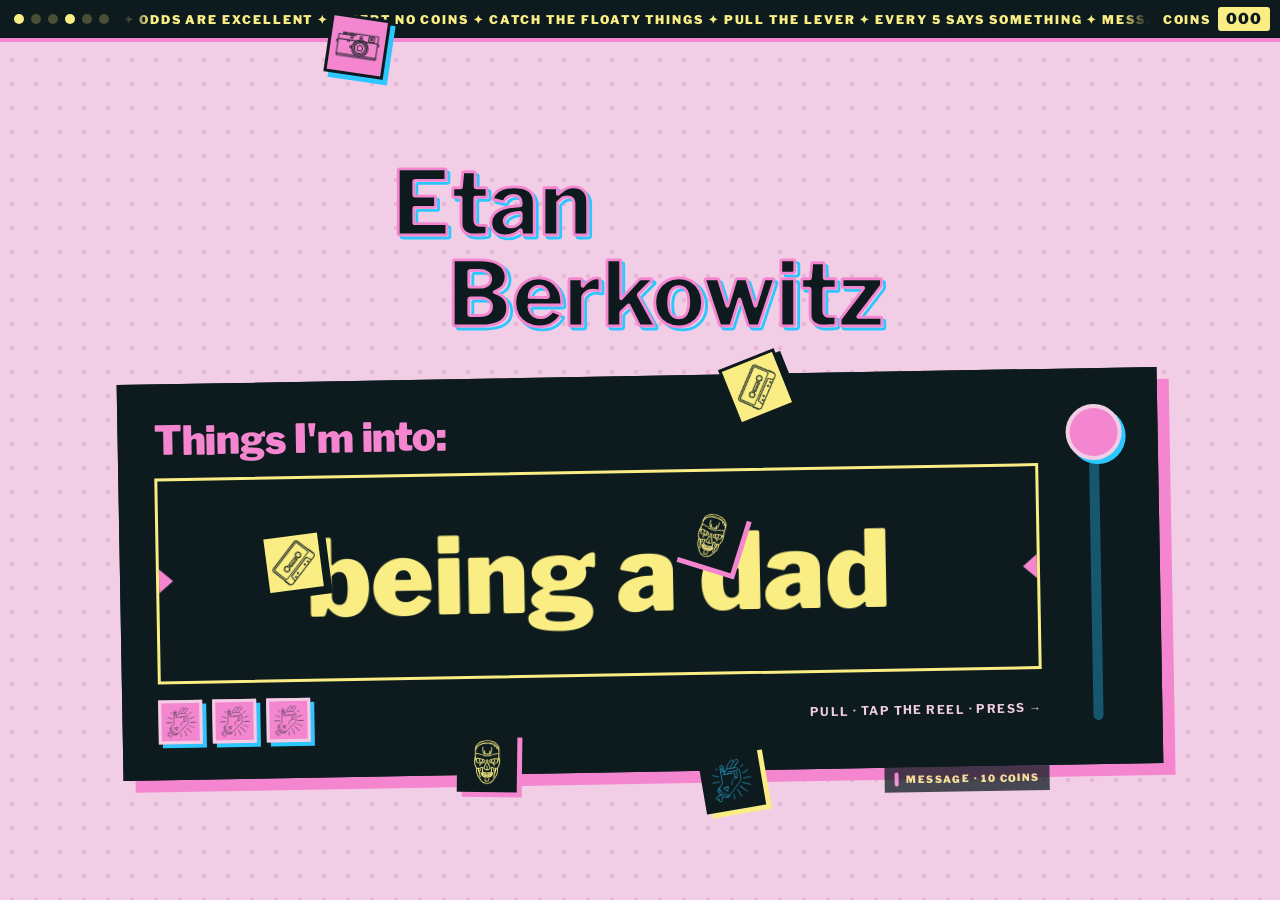
<file: index.html>
<!DOCTYPE html>
<html lang="en">
<head>
<meta charset="utf-8">
<meta name="viewport" content="width=device-width, initial-scale=1">
<title>Etan Berkowitz</title>
<meta name="description" content="Etan Berkowitz. Catch the floaty things, pull the lever, find out what I'm into.">
<meta name="theme-color" content="#0D1B1E">
<link rel="canonical" href="https://allberknobite.com/">
<!-- icons: .ico for old browsers and crawlers, SVG for everything modern, PNG for iPhone home screens -->
<link rel="icon" href="favicon.ico" sizes="32x32">
<link rel="icon" href="favicon.svg" type="image/svg+xml">
<link rel="apple-touch-icon" href="apple-touch-icon.png">
<!-- link previews (Slack, iMessage, X, LinkedIn, etc.). og:image has to be an absolute URL. -->
<meta property="og:title" content="Etan Berkowitz">
<meta property="og:description" content="Catch the floaty things, pull the lever, find out what I'm into.">
<meta property="og:type" content="website">
<meta property="og:url" content="https://allberknobite.com/">
<meta property="og:image" content="https://allberknobite.com/og.png">
<meta property="og:image:width" content="1200">
<meta property="og:image:height" content="630">
<meta property="og:image:alt" content="Etan Berkowitz, allberknobite.com">
<meta name="twitter:card" content="summary_large_image">
<link rel="preconnect" href="https://fonts.googleapis.com">
<link rel="preconnect" href="https://fonts.gstatic.com" crossorigin>
<link rel="stylesheet" href="https://fonts.googleapis.com/css2?family=Libre+Franklin:ital,wght@0,400..900;1,400..900&display=swap">
<link rel="stylesheet" href="style.css">
<script type="module" src="main.js"></script>
</head>
<body>
<main id="root">
  <header class="bar">
    <div id="bulbs" class="bulbs" aria-hidden="true">
      <span></span><span></span><span></span><span></span><span></span><span></span>
    </div>
    <div class="ticker" aria-hidden="true">
      <div id="tick" class="ticker-track">
        <span>✦ odds are excellent ✦ insert no coins ✦ catch the floaty things ✦ pull the lever ✦ every 5 says something ✦ messages cost 10 coins</span>
        <span>✦ odds are excellent ✦ insert no coins ✦ catch the floaty things ✦ pull the lever ✦ every 5 says something ✦ messages cost 10 coins</span>
      </div>
    </div>
    <div class="coins">
      <span aria-hidden="true">coins</span>
      <span id="coin" class="coin-box">
        <span id="coin-num" aria-hidden="true">000</span>
        <span id="coin-sr" class="sr-only">0 coins</span>
      </span>
    </div>
  </header>

  <div class="stage">
    <div class="stack">
      <!-- the real heading is plain text; the drawn name below is decoration (its SVG text would read as "EEEttt..." to search engines) -->
      <h1 class="sr-only">Etan Berkowitz</h1>
      <div class="name">
        <button id="name-btn" class="name-btn" type="button" aria-label="Replay the drawing of my name">
          <span id="name-host" class="name-host"></span>
        </button>
      </div>

      <section id="cab" class="cabinet">
        <div class="cab-main">
          <p class="into">Things I'm into:</p>
          <button id="reel-btn" class="reel" type="button">
            <span id="reel-win" class="reel-win" aria-hidden="true"></span>
            <span class="arrow arrow-l" aria-hidden="true"></span>
            <span class="arrow arrow-r" aria-hidden="true"></span>
            <span id="reel-sr" class="sr-only">Spin for another thing.</span>
          </button>
          <div class="cab-foot">
            <div id="pay" class="payline" aria-hidden="true"></div>
            <p class="hint" aria-hidden="true"><span class="hint-mouse">pull · tap the reel · press →</span><span class="hint-touch">pull the lever · tap the reel</span></p>
          </div>
        </div>
        <div id="track" class="lever" aria-hidden="true">
          <div class="lever-rail"></div>
          <div id="knob" class="lever-knob"></div>
        </div>
        <!-- coin door: the (deliberately tiny) way to send a message -->
        <button id="slot" class="slot" type="button" aria-haspopup="dialog">
          <span class="slot-hole" aria-hidden="true"></span>
          <span aria-hidden="true">message · 10 coins</span>
          <span class="sr-only">Leave a message (costs 10 coins)</span>
        </button>
        <!-- folds down once you've caught 20 coins; feed it 20 to unlock the switch below -->
        <button id="unlock" class="slot unlock" type="button" hidden>
          <span class="slot-hole" aria-hidden="true"></span>
          <span aria-hidden="true">??? · 20 coins</span>
          <span class="sr-only">Unlock something (costs 20 coins)</span>
        </button>
        <!-- bought with 20 coins: flip to the old site, archived in old/ -->
        <a id="site-switch" class="switch" href="old/" hidden>
          <span aria-hidden="true">new</span>
          <span class="switch-track" aria-hidden="true"><span class="switch-knob"></span></span>
          <span aria-hidden="true">old</span>
          <span class="sr-only">Switch to my old site</span>
        </a>
      </section>
    </div>
  </div>

  <!-- Contact form: posts to Web3Forms, which forwards to Etan's inbox. The access key is public by design. -->
  <dialog id="msg" class="msg" aria-labelledby="msg-title">
    <div class="msg-in">
      <div class="msg-head">
        <h2 id="msg-title">Leave a message</h2>
        <button id="msg-close" class="msg-x" type="button" aria-label="Close">×</button>
      </div>

      <!-- shown when you can't afford it -->
      <div id="msg-broke" class="msg-pane" hidden>
        <p class="msg-copy">Messages cost <b>10 coins</b>. You have <b id="msg-have">0</b>.</p>
        <p class="msg-copy">Go catch the floaty things.</p>
        <div class="msg-foot">
          <span></span>
          <button id="msg-later" class="msg-send" type="button">Go catch some</button>
        </div>
      </div>

      <form id="msg-form" class="msg-pane" action="https://api.web3forms.com/submit" method="POST" hidden>
        <input type="hidden" name="access_key" value="7b1c0dff-2af0-44f3-903c-451a0bfb63b3">
        <input type="hidden" name="subject" value="New message from your website">
        <input type="hidden" name="from_name" value="Arcade Floor">
        <!-- honeypot: hidden from people, bots tick it, Web3Forms drops the submission -->
        <input type="checkbox" name="botcheck" tabindex="-1" autocomplete="off" style="display:none">
        <label><span>Name <small>(optional)</small></span>
          <input type="text" name="name" autocomplete="name" maxlength="100">
        </label>
        <label><span>Email <small>(optional, if you want a reply)</small></span>
          <input type="email" name="email" autocomplete="email" maxlength="200">
        </label>
        <label><span>Message</span>
          <textarea name="message" rows="5" maxlength="5000" required></textarea>
        </label>
        <div class="msg-foot">
          <p id="msg-status" class="msg-status" role="status"></p>
          <button class="msg-send" type="submit">Insert 10 coins &amp; send</button>
        </div>
      </form>
    </div>
  </dialog>

  <p id="live" class="sr-only" aria-live="polite"></p>
  <div id="floats" class="layer layer-floats" aria-hidden="true"></div>
  <div id="fx" class="layer layer-fx" aria-hidden="true"></div>
</main>
</body>
</html>
</file>
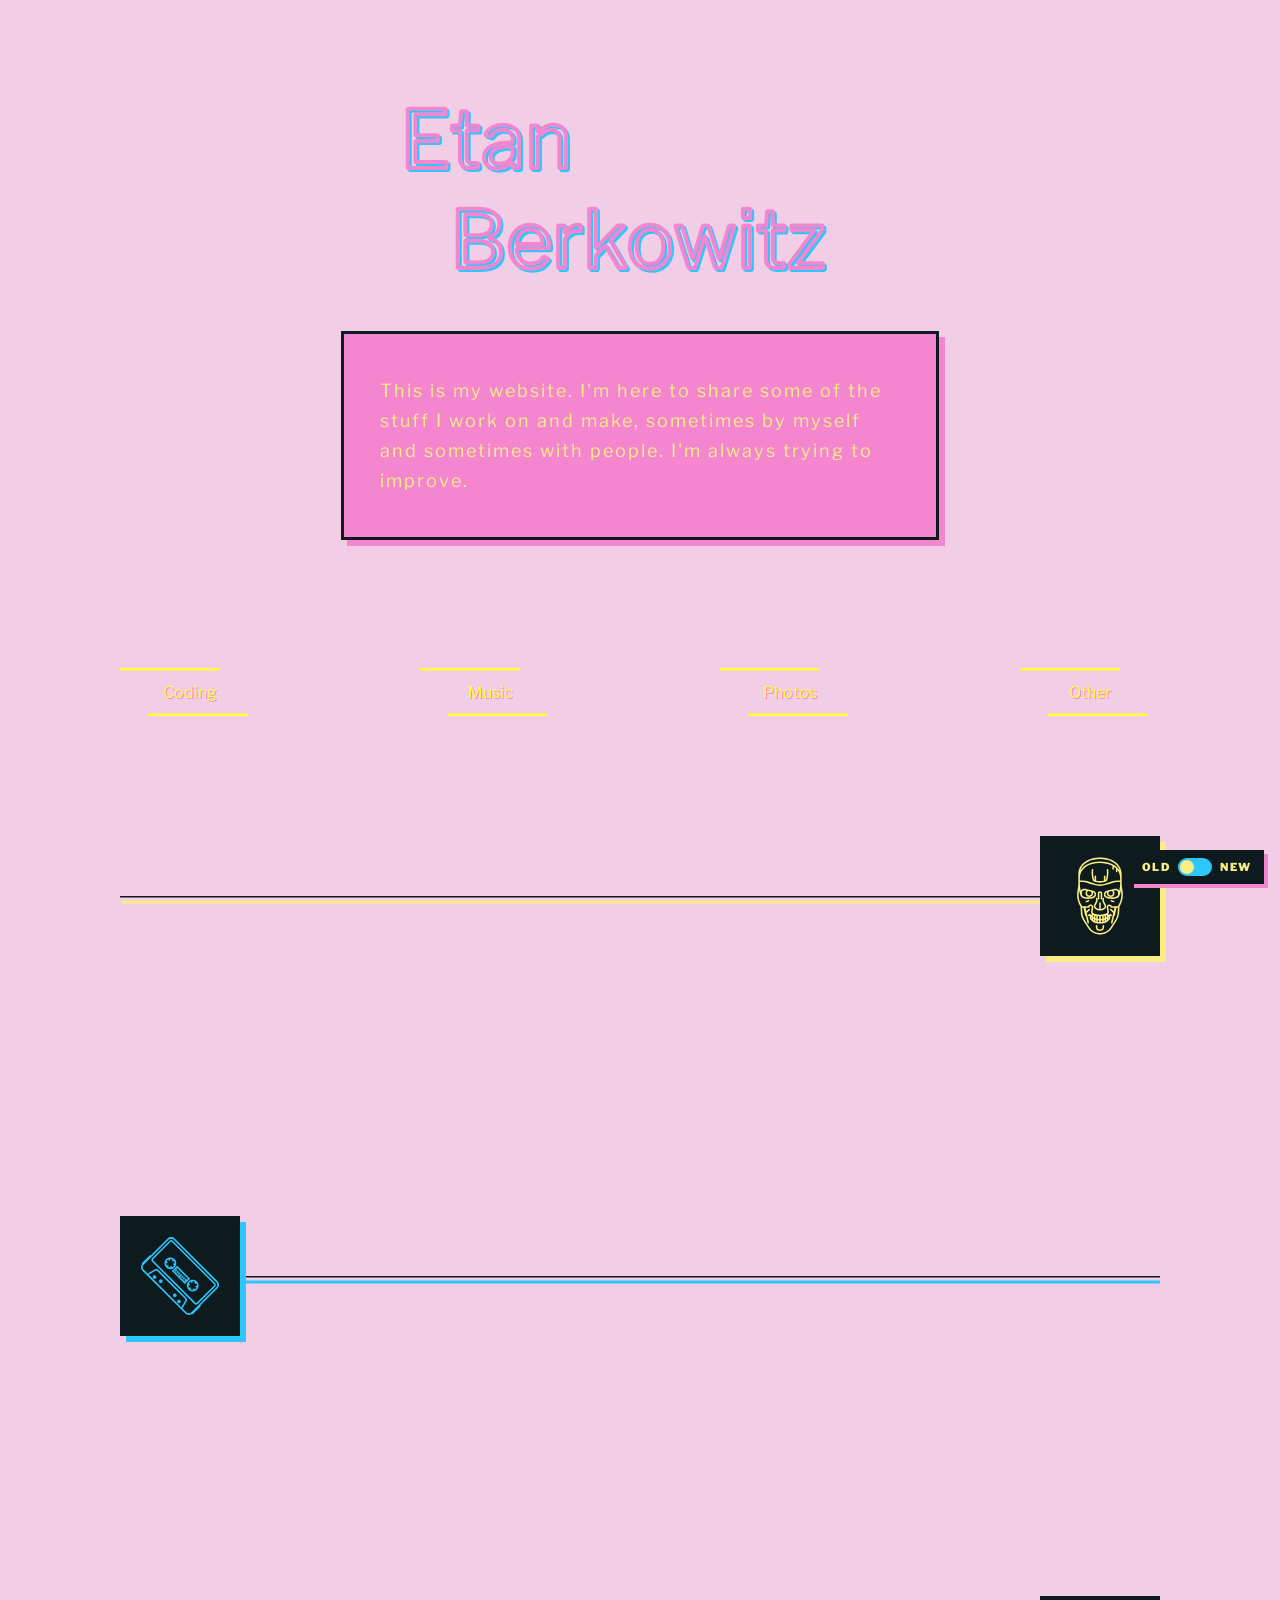
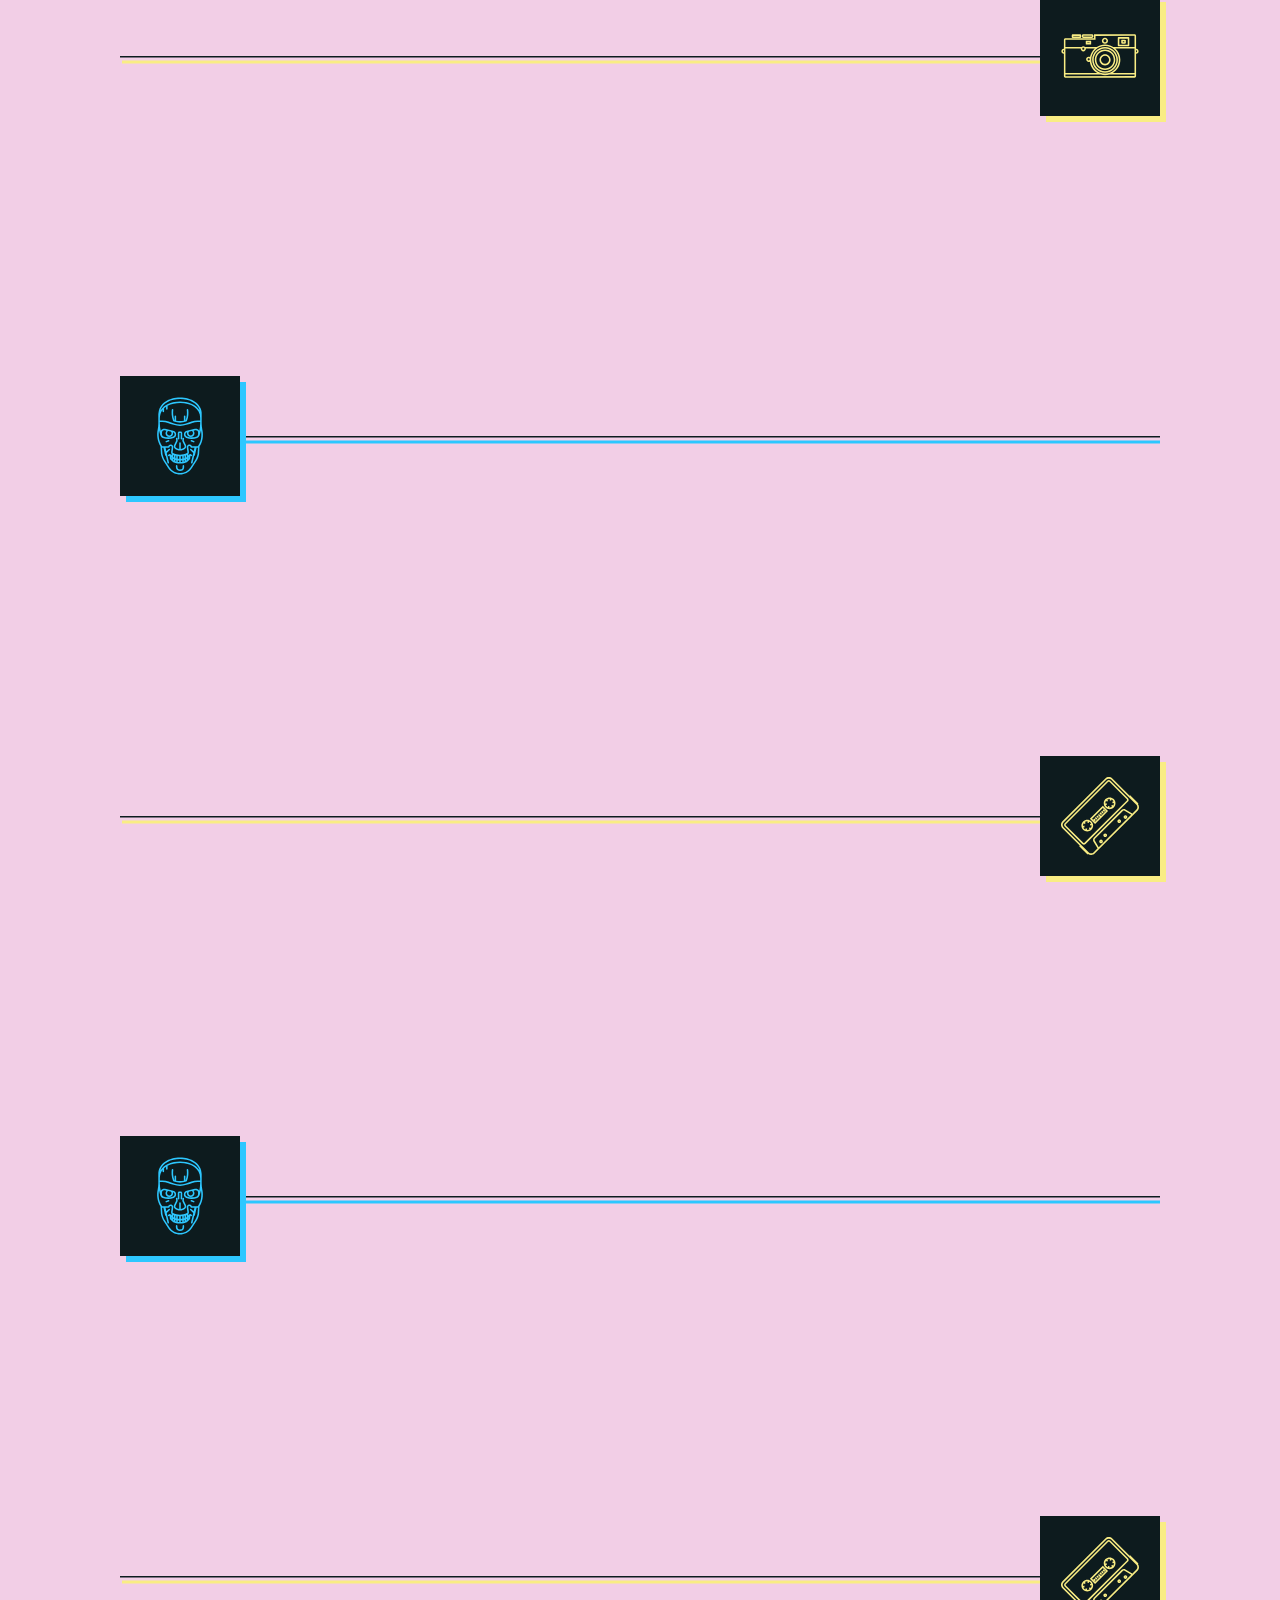
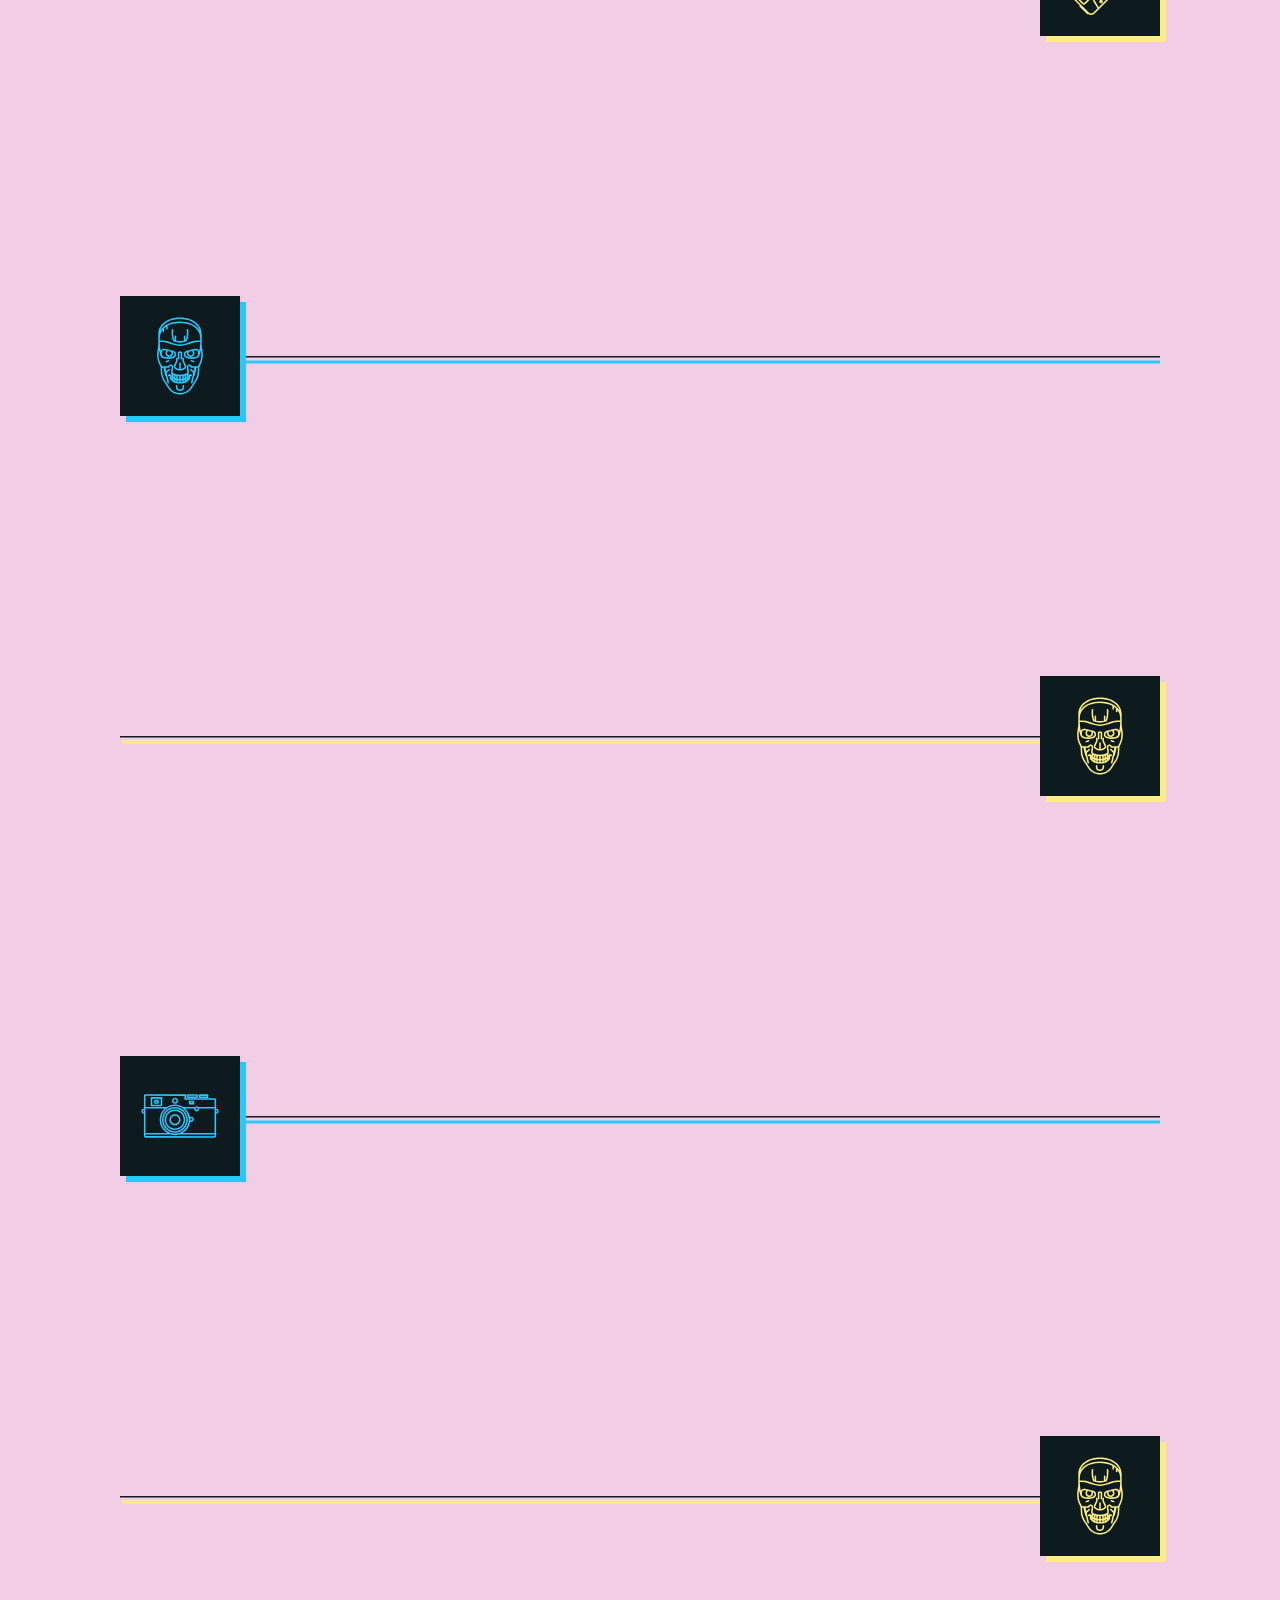
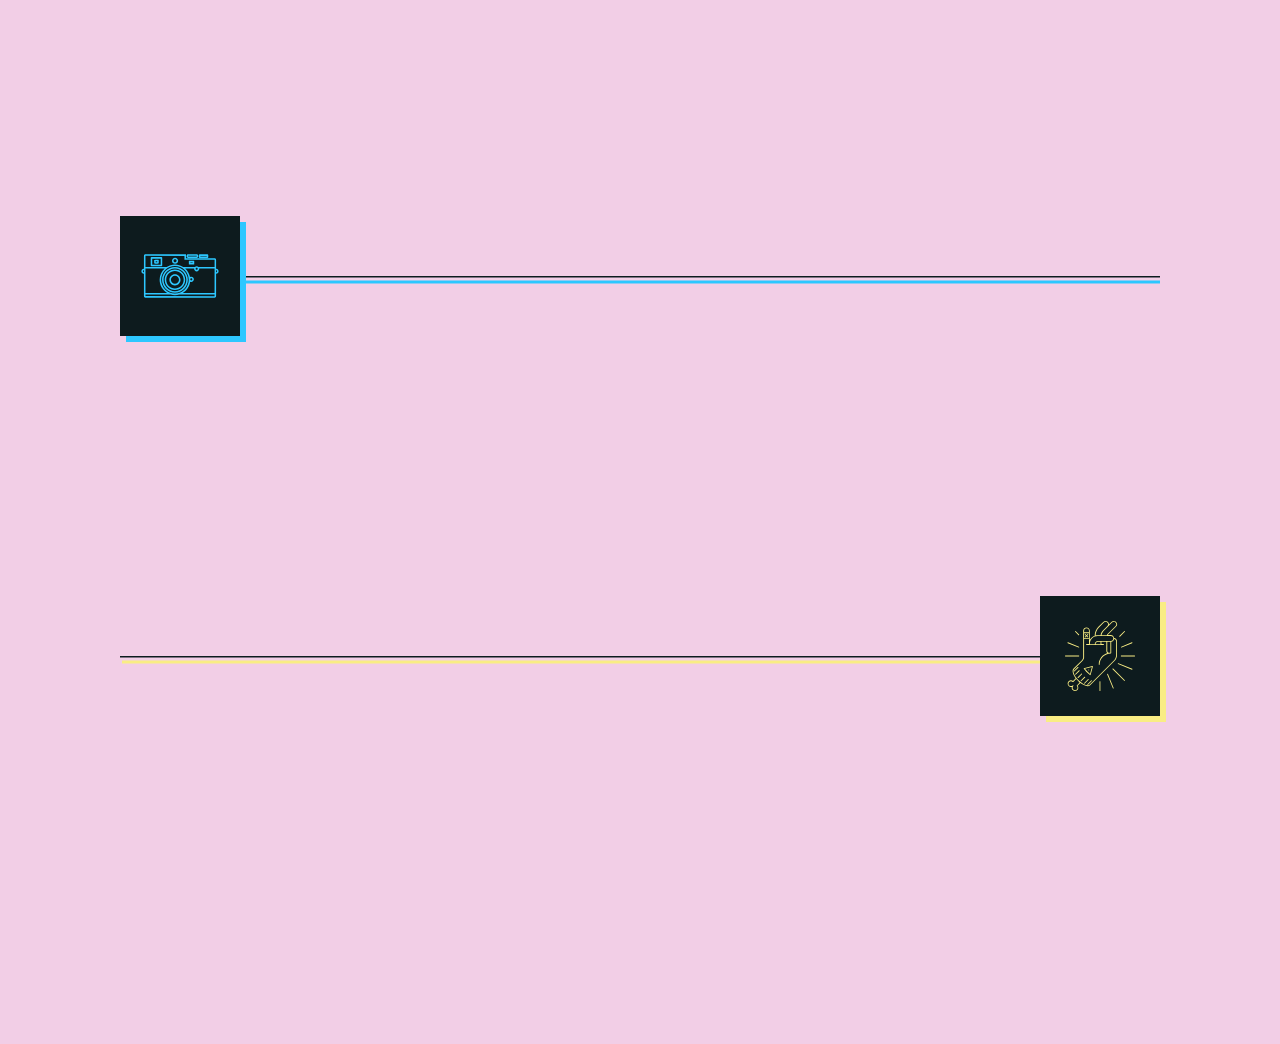
<file: old/index.html>
<!doctype html>
<html class="no-js" lang="">

<head>
  <meta charset="utf-8">
  <title>Etan Berkowitz</title>
  <!-- archived copy: keep it out of search results so it doesn't compete with the new site -->
  <meta name="robots" content="noindex">
  <link rel="icon" href="../favicon.ico" sizes="32x32">
  <link rel="icon" href="../favicon.svg" type="image/svg+xml">
  <meta name="description" content="">
  <meta name="viewport" content="width=device-width, initial-scale=1">
  <link rel="stylesheet" src="assets/lib/normalize.css" />
  <script src="assets/lib/svg-inject.js"></script>
</head>

<body class="make-me-pink">
  <div data-id="sry-not-for-mobile" class="sry-not-for-mobile">
    <img class="sry-not-for-mobile__icon" data-id="sry-not-for-mobile__icon" src="assets/coding.svg" onload="SVGInject(this)" />
    <div class="sry-not-for-mobile__content-container">
        <p class="sry-not-for-mobile__text" data-id="sry-not-for-mobile__text">This site is not optimized for mobile</p>
        <div class="sry-not-for-mobile__button" data-id="sry-not-for-mobile__button">
          Let me in.
        </div>
    </div>
  </div>
  <section class="introduction max-width make-me-centered">
    <div class="introduction-title">
      <svg width="100%" height="100%" xmlns="http://www.w3.org/2000/svg">
        <text x="20" y="80" class="introduction-title--first-name">Etan</text>
        <text x="70" y="180" class="introduction-title--last-name">Berkowitz</text>
      </svg>
    </div>
    <div class="introduction-body">
      <p class="introduction-body--text">
        This is my website. I'm here to share some of the stuff I work on and make, sometimes by myself and sometimes with people. I'm always trying to improve.
      </p>
    </div>
  </section>

  <section class="filter max-width make-me-centered">
    <div class="categories-container">
      <div class="button" data-id="filter-button" data-filter="coding">
        <svg>
          <rect x="0" y="0" fill="none" width="140" height="48"/>
        </svg>
        <p>Coding</p>
      </div>
      <div class="button" data-id="filter-button" data-filter="music">
        <svg>
          <rect x="0" y="0" fill="none" width="140" height="48"/>
        </svg>
        <p>Music</p>
      </div>
      <div class="button" data-id="filter-button" data-filter="photos">
        <svg>
          <rect x="0" y="0" fill="none" width="140" height="48"/>
        </svg>
        <p>Photos</p>
      </div>
      <div class="button" data-id="filter-button" data-filter="other">
        <svg>
          <rect x="0" y="0" fill="none" width="140" height="48"/>
        </svg>
        <p>Other</p>
      </div>
    </div>
  </section>

  <section class="content max-width make-me-centered" data-id="portfolio-container">
    <div class="content-piece" data-id="mom-and-pops" data-filter="coding">
      <div class="content-piece-portfolio-item" data-id="show-me-content">
        <p class="content-piece-portfolio-item--title" data-id="portfolio-item-title">
          Plaid.com
        </p>
        <img src="assets/coding.svg" onload="SVGInject(this)" />
      </div>
      <svg class="content-piece-canvas" data-id="show-me-content">
        <line x1="0" y1="0" x2="100%" y2="0" />
      </svg>
      <div class="content-piece-portfolio" data-state="contracted" data-id="content-piece-portfolio">
        <img class="content-piece-portfolio--visual" src="assets/images/plaid.gif" />
        <p class="content-piece-portfolio--textual">
          When I first joined Plaid, I was handed plaid.com, our main marketing web presence. Quite a few required packages for the app had reached end-of-life and were not maintained. It was time for an upgrade. This coincided perfectly with our rebrand — we were completely re-thinking how Plaid looked / felt to our users. Working heavily with the design team, we created a component library for re-use across the site. The stack we used was a combination of Zurb Foundation, handlebars, gulp (for the build system), SASS, and jQuery. Nothing too new here, but this highly maintained stack of technologies helped us bring this brand spankin’ new Plaid look into reality. I’ve helped shape and refine what our stack can do over time adding graphical diffing, per-commit staging builds in GitHub, geo-specific page redirects in AWS and overall page optimization (lazy loading, responsive image loading) for quicker load times.

        </p>
      </div>
    </div>

    <div class="content-piece" data-id="mom-and-pops" data-filter="music">
      <div class="content-piece-portfolio-item" data-id="show-me-content">
        <p class="content-piece-portfolio-item--title" data-id="portfolio-item-title">
          Prism King
        </p>
        <img src="assets/music.svg" onload="SVGInject(this)" />
      </div>
      <svg class="content-piece-canvas" data-id="show-me-content">
        <line x1="0" y1="0" x2="100%" y2="0" />
      </svg>
      <div class="content-piece-portfolio" data-state="contracted" data-id="content-piece-portfolio">
        <iframe width="100%" height="300" scrolling="no" frameborder="no" allow="autoplay" src="https://w.soundcloud.com/player/?url=https%3A//api.soundcloud.com/playlists/822198125&color=%23ff5500&auto_play=false&hide_related=false&show_comments=true&show_user=true&show_reposts=false&show_teaser=true&visual=true"></iframe>
        <p class="content-piece-portfolio--textual">
          Prism King is an aspirational psych rock band with mostly indie rock elements. We’ve been together for a couple of years and came together over shared love of bands like Tame Impala, King Gizzard and the Wizard Lizard and Radiohead. We’re a Bay Area based band that have gigged at places like Bottom of the Hill, Milk Bar and Brick and Mortar. We don’t have a single member of the band write the song end to end, but we take snippets of jams we like, extend them together, and write our own parts. The process takes longer than some other writing methods, but gives all the band members a chance to have their say and a piece of themselves on every song.
        </p>
      </div>
    </div>

    <div class="content-piece" data-id="mom-and-pops" data-filter="photos">
      <div class="content-piece-portfolio-item" data-id="show-me-content">
        <p class="content-piece-portfolio-item--title" data-id="portfolio-item-title">
          Esalen
        </p>
        <img src="assets/photos.svg" onload="SVGInject(this)" />
      </div>
      <svg class="content-piece-canvas" data-id="show-me-content">
        <line x1="0" y1="0" x2="100%" y2="0" />
      </svg>
      <div class="content-piece-portfolio" data-state="contracted" data-id="content-piece-portfolio">
        <img class="content-piece-portfolio--visual" src="assets/images/esalen.gif" />
        <p class="content-piece-portfolio--textual">
          Esalen is one of the most gorgeous places on earth. Esalen was hosting a creative writing workshop, so I joined. A mostly self-sustaining resort, Esalen has a huge farm with a variety of fruits and vegetables, more herbs than I could count, and tons of locally sourced honey and dairy. The surrounding area of Big Sur has amazing bluff-side views and Esalen made great use of the area to offer lots of meditative spaces. The jewels of Esalen are their hot springs but cameras aren’t allowed there for obvious reasons. The goal of my shooting here was to capture both Esalen's natural grandeur and well-thought man-made elements. Getting low into the ground and high into Big Sur was the best way to capture all of Esalen's elements. 
        </p>
      </div>
    </div>

    <div class="content-piece" data-id="mom-and-pops" data-filter="coding">
      <div class="content-piece-portfolio-item" data-id="show-me-content">
        <p class="content-piece-portfolio-item--title" data-id="portfolio-item-title">
          Blog.plaid.com + Fin.plaid.com
        </p>
        <img src="assets/coding.svg" onload="SVGInject(this)" />
      </div>
      <svg class="content-piece-canvas" data-id="show-me-content">
        <line x1="0" y1="0" x2="100%" y2="0" />
      </svg>
      <div class="content-piece-portfolio" data-state="contracted" data-id="content-piece-portfolio">
        <img class="content-piece-portfolio--visual" src="assets/images/blogs.gif" />
        <p class="content-piece-portfolio--textual">
          Plaid’s first blog was a simple Ruby app that consumed markdown files and spit out static HTML. After talking to potential stakeholders, the requirements were pretty simple: they needed a WYSIWYG editor, ability to upload images / materials to our own servers, multiple authors, tags, and ability to edit how posts appear in social links. We ended up using Ghost CMS for our use-case as it was very well supported and was Javascript top to bottom, like many of our other repos. For the theme itself, we used a Docker environment to help setup the configuration and integration of the theme into the Ghost stack, and then SASS, handlebars and jQuery for the front-end portions.
        </p>
      </div>
    </div>

    <div class="content-piece" data-id="mom-and-pops" data-filter="music">
      <div class="content-piece-portfolio-item" data-id="show-me-content">
        <p class="content-piece-portfolio-item--title" data-id="portfolio-item-title">
          Dota and 40s
        </p>
        <img src="assets/music.svg" onload="SVGInject(this)" />
      </div>
      <svg class="content-piece-canvas" data-id="show-me-content">
        <line x1="0" y1="0" x2="100%" y2="0" />
      </svg>
      <div class="content-piece-portfolio" data-state="contracted" data-id="content-piece-portfolio">
        <iframe width="100%" height="166" scrolling="no" frameborder="no" allow="autoplay" src="https://w.soundcloud.com/player/?url=https%3A//api.soundcloud.com/tracks/714379756&color=%23ff5500&auto_play=false&hide_related=false&show_comments=true&show_user=true&show_reposts=false&show_teaser=true"></iframe>
        <p class="content-piece-portfolio--textual">
          Guitar-focused instrumentals that rock are my most frequently listened to work music on Soundcloud. People like .saib are an inspiration to me. This track is guitar focused in that it has 4 distinct guitar tones and riffs throughout the song. I used multiple guitars (eletric guitar directly inputted and a classical guitar mic'd) I also collaborated with Peter Clark on drums to give the instrumental track a lot of rhythmic depth. The final piece of the song is inspired by the slow, dark, swampy jams of one of my favorite bands, Black Moth Super Rainbow. 
        </p>
      </div>
    </div>

    <div class="content-piece" data-id="mom-and-pops" data-filter="coding">
      <div class="content-piece-portfolio-item" data-id="show-me-content">
        <p class="content-piece-portfolio-item--title" data-id="portfolio-item-title">
          My.plaid.com
        </p>
        <img src="assets/coding.svg" onload="SVGInject(this)" />
      </div>
      <svg class="content-piece-canvas" data-id="show-me-content">
        <line x1="0" y1="0" x2="100%" y2="0" />
      </svg>
      <div class="content-piece-portfolio" data-state="contracted" data-id="content-piece-portfolio">
        <img class="content-piece-portfolio--visual" src="assets/images/blogs.gif" />
        <p class="content-piece-portfolio--textual">
          Currently, I’m on the consumer team at Plaid. We’re working on my.plaid.com which enables end-user (ie: you) to see what applications are using your financial information. This is one of the main reasons I joined Plaid, to enable and empower end-users, to utilize their own financial information. This app is using the latest-and-greatest Create React App with integration with Storybook + Happo for visual regression testing. We’re using SASS, React (duh), Typescript and a ton of smaller packages to bring the site to life.
        </p>
      </div>
    </div>

    <div class="content-piece" data-id="mom-and-pops" data-filter="music">
      <div class="content-piece-portfolio-item" data-id="show-me-content">
        <p class="content-piece-portfolio-item--title" data-id="portfolio-item-title">
          Two for One
        </p>
        <img src="assets/music.svg" onload="SVGInject(this)" />
      </div>
      <svg class="content-piece-canvas" data-id="show-me-content">
        <line x1="0" y1="0" x2="100%" y2="0" />
      </svg>
      <div class="content-piece-portfolio" data-state="contracted" data-id="content-piece-portfolio">
        <iframe width="100%" height="166" scrolling="no" frameborder="no" allow="autoplay" src="https://w.soundcloud.com/player/?url=https%3A//api.soundcloud.com/tracks/714333184&color=%23ff5500&auto_play=false&hide_related=false&show_comments=true&show_user=true&show_reposts=false&show_teaser=true"></iframe>
        <p class="content-piece-portfolio--textual">
          After hearing the band SALES for the first time I had two thoughts: A) I like this. B) I can make this. With my friend Rachel Schmitz on vocals, I created a very simple simulacra of what I think every SALES song has: simple beats, airy and plucked guitar, clean tones, and of course, ethereal female vocals.
        </p>
      </div>
    </div>

    <div class="content-piece" data-id="mom-and-pops" data-filter="coding">
      <div class="content-piece-portfolio-item" data-id="show-me-content">
        <p class="content-piece-portfolio-item--title" data-id="portfolio-item-title">
          Reddit Extension
        </p>
        <img src="assets/coding.svg" onload="SVGInject(this)" />
      </div>
      <svg class="content-piece-canvas" data-id="show-me-content">
        <line x1="0" y1="0" x2="100%" y2="0" />
      </svg>
      <div class="content-piece-portfolio" data-state="contracted" data-id="content-piece-portfolio">
        <img class="content-piece-portfolio--visual" src="assets/images/redditExtension.gif" />
        <p class="content-piece-portfolio--textual">
          Reddit, and most online communities, have the same interface where comments are risen to the top or buried based upon how many people voted them up or down. Something that really bothered me about Reddit was that comments with lots of “points” were considered unequivocally more “right” even though we know nothing about the comment poster. I made a Chrome extension that adds an icon next to each comment poster’s name and shows you a small display of a user’s most frequently commented in subreddits so you could quickly gain context on where that comment poster’s opinion comes from. Unfortunately, Reddit removed the public API endpoint that allowed a developer to see a user’s upvotes / downvotes which would have made for much more exciting and granular data. My extension's data can be shown in a doughnut chart, pie chart, bar chart or word cloud.
        </p>
      </div>
    </div>

    <div class="content-piece" data-id="mom-and-pops" data-filter="coding">
      <div class="content-piece-portfolio-item" data-id="show-me-content">
        <p class="content-piece-portfolio-item--title" data-id="portfolio-item-title">
          Astral
        </p>
        <img src="assets/coding.svg" onload="SVGInject(this)" />
      </div>
      <svg class="content-piece-canvas" data-id="show-me-content">
        <line x1="0" y1="0" x2="100%" y2="0" />
      </svg>
      <div class="content-piece-portfolio" data-state="contracted" data-id="content-piece-portfolio">
        <img class="content-piece-portfolio--visual" src="assets/images/AstralApp.png" />
        <p class="content-piece-portfolio--textual">
          Astral was a former (RIP) hosted Stellar Wallet. I helped create the front-end for the app. We had a simple landing page that showed why our wallet was one of the safest out there as well as a status bar at the top. Within the app, the interactions were simple. You could send and receive stellar as well as see a list of all transactions and their statuses. The site was completely responsive. 
        </p>
      </div>
    </div>

    <div class="content-piece" data-id="mom-and-pops" data-filter="photos">
      <div class="content-piece-portfolio-item" data-id="show-me-content">
        <p class="content-piece-portfolio-item--title" data-id="portfolio-item-title">
          The East Coast
        </p>
        <img src="assets/photos.svg" onload="SVGInject(this)" />
      </div>
      <svg class="content-piece-canvas" data-id="show-me-content">
        <line x1="0" y1="0" x2="100%" y2="0" />
      </svg>
      <div class="content-piece-portfolio" data-state="contracted" data-id="content-piece-portfolio">
        <img class="content-piece-portfolio--visual" src="assets/images/ec.gif" />
        <p class="content-piece-portfolio--textual">
          During the summer of 2019, I took a week-long road trip across the East Coast, from Niagra Falls, NY to Acadia, ME. There’s nothing like the North East in summer time. Warm ocean views, an unending amount of fresh crab and so much thriving nature you could shake multiple sticks at. My goal here was to capture some of the summertime warmth and fun on camera. From an intimate wine and pizza making party, to the Niagra Falls themselves, my goal was to get as close as possible.
        </p>
      </div>
    </div>

    <div class="content-piece" data-id="mom-and-pops" data-filter="coding">
      <div class="content-piece-portfolio-item" data-id="show-me-content">
        <p class="content-piece-portfolio-item--title" data-id="portfolio-item-title">
          Salesforce Snap-Ins
        </p>
        <img src="assets/coding.svg" onload="SVGInject(this)" />
      </div>
      <svg class="content-piece-canvas" data-id="show-me-content">
        <line x1="0" y1="0" x2="100%" y2="0" />
      </svg>
      <div class="content-piece-portfolio" data-state="contracted" data-id="content-piece-portfolio">
        <img class="content-piece-portfolio--visual" src="assets/images/SFDC.gif" />
        <p class="content-piece-portfolio--textual">
          My first job after General Assembly’s WDI coding bootcamp was at Salesforce. I was a “technical consultant” for the Desk.com team, working with clients to re-skin their Desk.com support centers to look / feel like they wanted. I eventually switched teams internally and joined the “Snap Ins” team as a UI developer. We created a product from the ground up for Salesforce which was a chat app built around Liveagent. We used Salesforce's own front-end framework called Aura to do all the interactions and state management. 
        </p>
      </div>
    </div>

    <div class="content-piece" data-id="mom-and-pops" data-filter="photos">
      <div class="content-piece-portfolio-item" data-id="show-me-content">
        <p class="content-piece-portfolio-item--title" data-id="portfolio-item-title">
          Salt Lake City
        </p>
        <img src="assets/photos.svg" onload="SVGInject(this)" />
      </div>
      <svg class="content-piece-canvas" data-id="show-me-content">
        <line x1="0" y1="0" x2="100%" y2="0" />
      </svg>
      <div class="content-piece-portfolio" data-state="contracted" data-id="content-piece-portfolio">
        <img class="content-piece-portfolio--visual" src="assets/images/slc.gif" />
        <p class="content-piece-portfolio--textual">
          Imagine you could rent a really cheap Chevy Malibu. Imagine you had a single roll of film. Imagine...it’s really cold. Well this is my first and only trip to Salt Lake City. Long stretches of perfectly paved, snowy roads that stretch into mountain ranges. Salt flats that are completely unoccupied…except one photo where a recently wed couple were taking photos. Huge water views and vistas from Antelope Island. Winter wonderland photos from a solo snow shoeing trek. Even the Neon Dragon from neighboring Ogden. My goal here was to give the viewer a sense of the place. The large expanses and the small cities; I was totally enamored with Salt Lake City and wanted to share that feeling.
        </p>
      </div>
    </div>

    

    

    <div class="content-piece" data-id="mom-and-pops" data-filter="other">
      <div class="content-piece-portfolio-item" data-id="show-me-content">
        <p class="content-piece-portfolio-item--title" data-id="portfolio-item-title">
          Mama Bird
        </p>
        <img src="assets/other.svg" onload="SVGInject(this)" />
      </div>
      <svg class="content-piece-canvas" data-id="show-me-content">
        <line x1="0" y1="0" x2="100%" y2="0" />
      </svg>
      <div class="content-piece-portfolio" data-state="contracted" data-id="content-piece-portfolio">
        <img class="content-piece-portfolio--visual" src="assets/images/mama.gif" />
        <p class="content-piece-portfolio--textual">
          The perfect startup pitch. That’s what this sketch is about. I wrote this sketch with two friends from improv class. We enlisted a slew of friends who helped act, film and produce. The theme is “on demand food” and the dangers of things becoming too convenient. We’re still in the works on this so stay tuned.
        </p>
      </div>
    </div>
  </section>

  <script src="assets/lib/jquery.js"></script>
<script type="text/javascript" src="bundle.js?f9205b43579f7ce25d0f"></script>
<!-- Added when this became the archive at /old/: a switch back to the new site. -->
<style>
  .site-switch { position: fixed; right: 16px; bottom: 16px; z-index: 9999; display: flex; align-items: center; gap: 8px; padding: 8px 12px; background: #0D1B1E; color: #F9ED84; font: 900 11px 'Libre Franklin', sans-serif; letter-spacing: .14em; text-transform: uppercase; text-decoration: none; box-shadow: 4px 4px 0 #F486D0; cursor: url("assets/mouse/pointer.png"), pointer; }
  .site-switch__track { position: relative; width: 34px; height: 18px; border-radius: 9px; background: #2DC7FF; }
  .site-switch__knob { position: absolute; top: 2px; left: 2px; width: 14px; height: 14px; border-radius: 50%; background: #F9ED84; transition: left .2s; }
  .site-switch:hover .site-switch__knob, .site-switch.is-flipped .site-switch__knob { left: 18px; }
  .site-switch:focus-visible { outline: 3px solid #0D1B1E; outline-offset: 3px; }
</style>
<a href="../" class="site-switch" id="site-switch">
  <span aria-hidden="true">old</span>
  <span class="site-switch__track" aria-hidden="true"><span class="site-switch__knob"></span></span>
  <span aria-hidden="true">new</span>
  <span style="position:absolute;width:1px;height:1px;overflow:hidden;clip:rect(0 0 0 0)">Back to my new site</span>
</a>
<script>
  document.getElementById('site-switch').addEventListener('click', function (e) {
    e.preventDefault();
    this.classList.add('is-flipped');
    setTimeout(() => (location.href = this.href), 220);
  });
</script>
</body>

</html>
</file>
<file: style.css>
:root {
  --bg: #F2CEE6;
  --pink: #F486D0;
  --yellow: #F9ED84;
  --blue: #2DC7FF;
  --ink: #0D1B1E;
  --cur-arrow: url(assets/cursors/default.png) 1 1, auto;
  --cur-hand: url(assets/cursors/pointer.png) 7 1, pointer;
}

* { box-sizing: border-box; }
html, body { margin: 0; background: var(--bg); color: var(--ink); }
html { -webkit-text-size-adjust: 100%; text-size-adjust: 100%; } /* no iOS text inflation in landscape */

/* touch: no gray tap flashes, and long-pressing the game bits doesn't start a text selection or pop the copy/look-up menu */
#root { -webkit-tap-highlight-color: transparent; }
.bar, .name-btn, .cabinet, .floater, .slot, .switch {
  -webkit-user-select: none; user-select: none;
  -webkit-touch-callout: none;
}

.sr-only {
  position: absolute; width: 1px; height: 1px; margin: -1px;
  overflow: hidden; clip: rect(0 0 0 0); white-space: nowrap;
}

/* page: background tint, pattern and cursor change per word (set from main.js) */
#root {
  position: relative;
  min-height: 100vh;
  min-height: 100dvh;
  overflow: hidden;
  display: flex;
  flex-direction: column;
  background-color: var(--bg);
  background-image: radial-gradient(#E8B6D5 2px, transparent 2.6px);
  background-size: 24px 24px;
  transition: background-color .6s ease;
  font-family: 'Libre Franklin', sans-serif;
  color: var(--ink);
  cursor: var(--cur-arrow);
  touch-action: manipulation; /* no double-tap zoom when tapping the reel fast */
}

/* hover styles only apply on devices that really hover; on phones a tap leaves :hover stuck on */

/* ---- header: chase bulbs, ticker, coin counter ---- */
.bar {
  position: relative; z-index: 30; flex: none;
  height: 38px;
  display: flex; align-items: center; gap: 14px;
  padding: 0 10px 0 14px;
  background: var(--ink); color: var(--yellow);
  box-shadow: 0 4px 0 var(--pink);
}
.bulbs { flex: none; display: flex; gap: 7px; }
.bulbs span { display: block; width: 10px; height: 10px; border-radius: 50%; background: var(--yellow); opacity: .25; }
.ticker {
  flex: 1; min-width: 0; overflow: hidden;
  -webkit-mask-image: linear-gradient(90deg, transparent, #000 28px, #000 calc(100% - 28px), transparent);
  mask-image: linear-gradient(90deg, transparent, #000 28px, #000 calc(100% - 28px), transparent);
}
.ticker-track {
  display: flex; width: max-content; white-space: nowrap;
  font-weight: 900; font-size: 12px; letter-spacing: .16em; text-transform: uppercase;
}
.ticker-track span { padding-right: 36px; }
.coins {
  flex: none; display: flex; align-items: center; gap: 8px;
  font-weight: 900; font-size: 12px; letter-spacing: .14em; text-transform: uppercase;
}
.coin-box {
  display: block; background: var(--yellow); color: var(--ink);
  font-size: 15px; letter-spacing: .06em; padding: 3px 8px;
  font-variant-numeric: tabular-nums; border-radius: 3px;
}

/* ---- stage ---- */
.stage {
  position: relative; z-index: 2; flex: 1;
  display: flex; align-items: center; justify-content: center;
  padding: clamp(28px, 5vh, 56px) clamp(14px, 4vw, 56px) clamp(36px, 6vh, 64px);
}
.stack {
  width: min(100%, 1040px);
  display: flex; flex-direction: column; align-items: center;
  gap: clamp(18px, 4vh, 40px);
}

.name { margin: 0; width: min(100%, 600px, 56vh); }
.name-btn { all: unset; display: block; width: 100%; cursor: var(--cur-hand); }
.name-btn:focus-visible { outline: 4px solid var(--ink); outline-offset: 8px; }
.name-host { display: block; width: 100%; aspect-ratio: 2.75 / 1; }

/* ---- cabinet ---- */
.cabinet {
  width: 100%; position: relative;
  background: var(--ink); border: 4px solid var(--ink);
  box-shadow: 12px 12px 0 var(--pink);
  transition: box-shadow .4s;
  padding: clamp(14px, 2.6vw, 32px);
  display: flex; gap: clamp(12px, 2.4vw, 28px);
  transform: rotate(-1deg);
}
.cab-main { flex: 1; min-width: 0; display: flex; flex-direction: column; gap: clamp(10px, 2vh, 16px); }
.into { margin: 0; color: var(--pink); font-weight: 900; font-size: clamp(24px, 3.6vw, 40px); line-height: 1.05; letter-spacing: -.005em; }

.reel {
  all: unset;
  display: block; position: relative;
  height: clamp(110px, min(17vw, 24vh), 200px);
  background: var(--ink); border: 3px solid var(--yellow); color: var(--yellow);
  font-family: 'Libre Franklin', sans-serif; font-weight: 900; letter-spacing: -.01em;
  cursor: var(--cur-hand);
  transition: color .15s;
}
@media (hover: hover) { .reel:hover { color: var(--blue); } }
.reel:focus-visible { outline: 4px solid var(--yellow); outline-offset: 6px; }
.reel-win { position: absolute; inset: 0; overflow: hidden; display: block; }
.arrow { position: absolute; top: 50%; margin-top: -12px; width: 0; height: 0; border-top: 12px solid transparent; border-bottom: 12px solid transparent; }
.arrow-l { left: 0; border-left: 14px solid var(--pink); }
.arrow-r { right: 0; border-right: 14px solid var(--pink); }

.cab-foot { display: flex; align-items: center; justify-content: space-between; gap: 12px; flex-wrap: wrap; min-height: 44px; }
.payline { display: flex; gap: 10px; }
.hint-touch { display: none; }
@media (hover: none) { .hint-mouse { display: none; } .hint-touch { display: inline; } }
.hint { margin: 0; color: var(--bg); font-size: 12px; font-weight: 700; letter-spacing: .12em; text-transform: uppercase; }

.lever { flex: none; width: clamp(34px, 5vw, 56px); position: relative; }
.lever-rail { position: absolute; top: 8px; bottom: 8px; left: 50%; margin-left: -5px; width: 10px; border-radius: 5px; background: var(--blue); opacity: .35; }
.lever-knob {
  position: absolute; top: 0; left: 0; width: 100%; aspect-ratio: 1 / 1;
  border-radius: 50%; background: var(--pink); border: 4px solid var(--bg);
  box-shadow: 4px 4px 0 var(--blue);
  touch-action: none; cursor: var(--cur-hand);
}
@media (hover: hover) { .lever-knob:hover { background: var(--yellow); } }

/* ---- coin door: tiny tab hanging under the cabinet ---- */
.slot {
  all: unset;
  position: absolute; top: 100%; right: clamp(56px, 9vw, 110px); margin-top: 4px;
  display: flex; align-items: center; gap: 8px;
  padding: 5px 10px 6px;
  background: var(--ink); color: var(--yellow);
  font: 900 10px 'Libre Franklin', sans-serif; letter-spacing: .14em; text-transform: uppercase;
  opacity: .75;
  cursor: var(--cur-hand);
  transition: opacity .2s, background-color .2s, color .2s;
}
@media (hover: hover) { .slot:hover { opacity: 1; } }
.slot:focus-visible { opacity: 1; outline: 3px solid var(--ink); outline-offset: 3px; }
.slot-hole { display: block; width: 4px; height: 14px; border-radius: 2px; background: var(--pink); }
/* lit once you can afford it */
.slot.lit, .slot.eating { opacity: 1; background: var(--yellow); color: var(--ink); }
.slot.lit .slot-hole, .slot.eating .slot-hole { background: var(--ink); }

.slot[hidden] { display: none; }
/* the 20-coin tab: same coin door, on the left */
.unlock { right: auto; left: clamp(16px, 4vw, 40px); transform-origin: 50% 0; }

/* old/new site switch: takes the unlock tab's place once it's paid for */
.switch {
  position: absolute; top: 100%; left: clamp(16px, 4vw, 40px); margin-top: 4px;
  display: flex; align-items: center; gap: 8px;
  padding: 5px 10px 6px;
  background: var(--ink); color: var(--yellow);
  font: 900 10px 'Libre Franklin', sans-serif; letter-spacing: .14em; text-transform: uppercase;
  text-decoration: none;
  cursor: var(--cur-hand);
}
.switch[hidden] { display: none; }
.switch:hover { color: var(--yellow); background: var(--ink); }
.switch:focus-visible { outline: 3px solid var(--ink); outline-offset: 3px; }
.switch-track { position: relative; width: 30px; height: 16px; border-radius: 8px; background: var(--pink); }
.switch-knob { position: absolute; top: 2px; left: 2px; width: 12px; height: 12px; border-radius: 50%; background: var(--yellow); transition: left .2s; }
.switch.flipped .switch-knob { left: 16px; }
@media (hover: hover) { .switch:hover .switch-knob { left: 16px; } }

/* phones: pull both tabs toward the corners so they don't overlap */
@media (max-width: 480px) {
  .slot:not(.unlock) { right: 12px; }
  .unlock, .switch { left: 12px; }
  .bulbs { display: none; } /* give the ticker room */
}

.msg {
  width: min(100% - 32px, 520px);
  max-height: calc(100dvh - 32px);
  padding: 0;
  border: 4px solid var(--ink);
  background: var(--ink); color: var(--yellow);
  box-shadow: 12px 12px 0 var(--pink);
  font-family: 'Libre Franklin', sans-serif;
}
.msg::backdrop { background: rgba(13, 27, 30, .55); }
.msg-in { display: flex; flex-direction: column; gap: 16px; padding: clamp(18px, 4vw, 28px); }
.msg-pane { display: flex; flex-direction: column; gap: 16px; }
.msg-pane[hidden] { display: none; }
.msg-copy { margin: 0; color: var(--bg); font-weight: 600; font-size: 16px; line-height: 1.45; }
.msg-copy b { color: var(--yellow); font-weight: 900; }
.msg-head { display: flex; justify-content: space-between; align-items: center; gap: 12px; }
.msg h2 { margin: 0; color: var(--pink); font-weight: 900; font-size: clamp(22px, 4vw, 30px); }
.msg-x {
  all: unset; cursor: var(--cur-hand);
  flex: none; width: 34px; height: 34px; display: grid; place-items: center;
  font-size: 26px; line-height: 1; color: var(--yellow); border: 3px solid var(--yellow);
}
@media (hover: hover) { .msg-x:hover { color: var(--blue); border-color: var(--blue); } }
.msg-x:focus-visible { outline: 4px solid var(--blue); outline-offset: 3px; }
.msg label {
  display: flex; flex-direction: column; gap: 6px;
  font-weight: 800; font-size: 13px; letter-spacing: .12em; text-transform: uppercase;
}
.msg label small { color: var(--bg); font-weight: 600; letter-spacing: .02em; text-transform: none; }
.msg input, .msg textarea {
  font: 600 16px/1.4 'Libre Franklin', sans-serif; /* 16px stops iOS zooming in */
  color: var(--ink); background: #FFFDF7;
  border: 3px solid var(--yellow); border-radius: 0;
  padding: 10px 12px; width: 100%;
}
.msg textarea { resize: vertical; min-height: 120px; }
.msg input:focus-visible, .msg textarea:focus-visible { outline: 4px solid var(--blue); outline-offset: 2px; }
.msg-foot { display: flex; justify-content: space-between; align-items: center; gap: 12px; flex-wrap: wrap; }
.msg-status { flex: 1; margin: 0; color: var(--bg); font-weight: 700; font-size: 14px; }
.msg-send {
  all: unset; cursor: var(--cur-hand);
  font-weight: 900; font-size: 15px; letter-spacing: .12em; text-transform: uppercase;
  background: var(--yellow); color: var(--ink);
  padding: 12px 20px; box-shadow: 4px 4px 0 var(--pink);
}
@media (hover: hover) { .msg-send:hover { background: var(--blue); } }
.msg-send:active { transform: translate(2px, 2px); box-shadow: 2px 2px 0 var(--pink); }
.msg-send:focus-visible { outline: 4px solid var(--blue); outline-offset: 4px; }
.msg-send:disabled { opacity: .6; cursor: wait; }

/* ---- overlay layers: floating tiles + effects ---- */
.layer { position: fixed; inset: 0; pointer-events: none; overflow: hidden; }
.layer-floats { z-index: 40; }
/* phones: tiles drift behind the cabinet and name instead of over them, so they never cover the reel.
   The stage lets taps fall through its empty space to the tiles underneath. */
@media (max-width: 599px) {
  .layer-floats { z-index: 1; }
  .stage, .stack { pointer-events: none; }
  .cabinet { pointer-events: auto; }
  /* only the letters of the name catch taps; the gaps between them fall through to tiles */
  .name-host svg g { pointer-events: auto; }
  /* roomier: no payline tiles, and a smaller name so there's more open space to catch tiles in */
  .payline { display: none; }
  .cab-foot { min-height: 0; }
  .name { width: min(80%, 56vh); }
}
.layer-fx { z-index: 50; }
.floater {
  position: absolute; left: 0; top: 0;
  pointer-events: auto; touch-action: manipulation;
  cursor: var(--cur-hand); will-change: transform;
}
</file>
